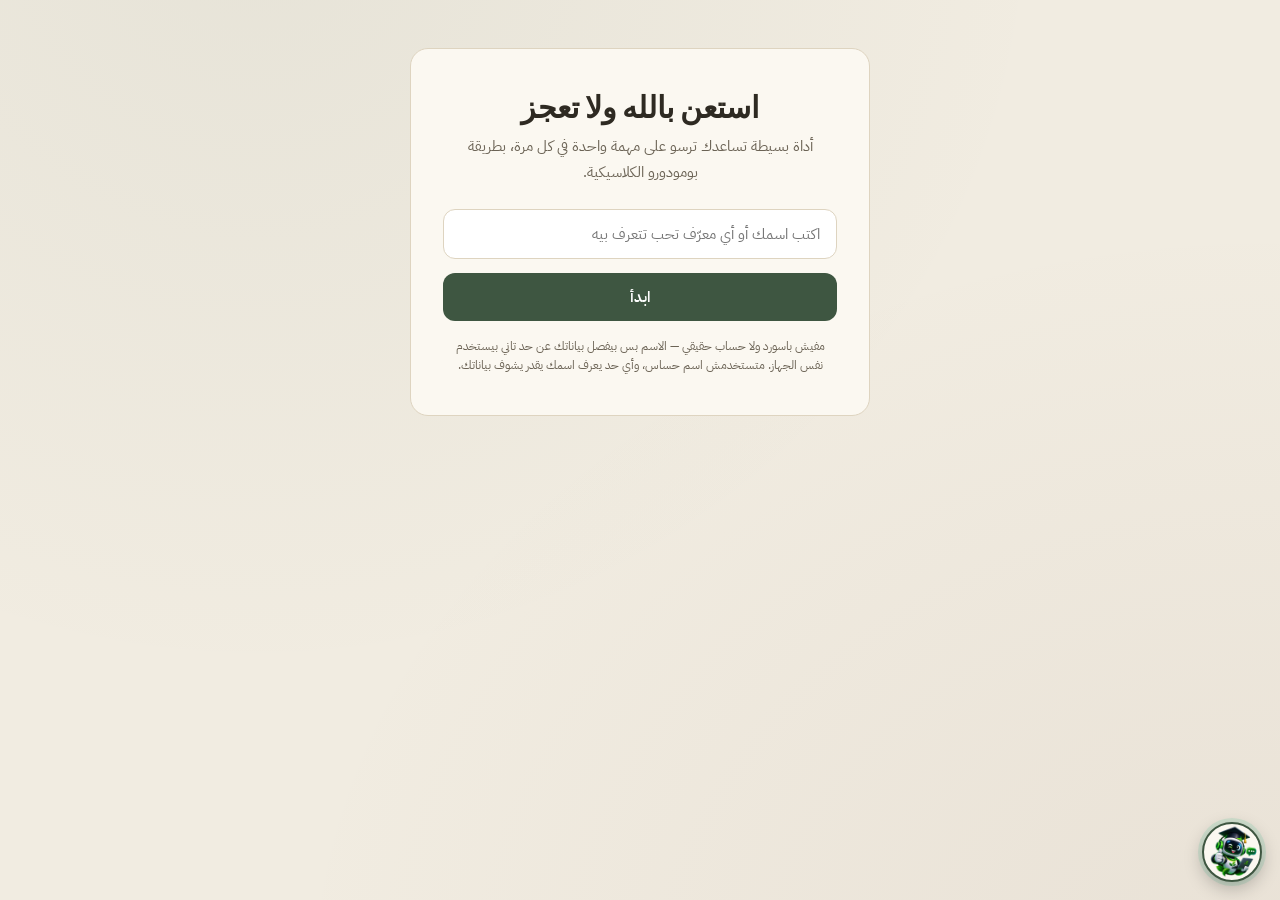
<file: tools/study-timer.html>
<!DOCTYPE html>
<html lang="ar" dir="rtl">
<head>
<meta charset="UTF-8">
<meta name="viewport" content="width=device-width, initial-scale=1.0">
<title>أثَر | جلسات التركيز</title><link rel="preconnect" href="https://fonts.googleapis.com">
<link rel="stylesheet" href="../css/icons.css">
<link href="https://fonts.googleapis.com/css2?family=Fraunces:opsz,wght@9..144,400;9..144,500;9..144,600;9..144,700&family=IBM+Plex+Sans+Arabic:wght@400;500;600;700&display=swap" rel="stylesheet">
<style>
  :root{
    --bg: #F1ECE1;
    --surface: #FBF8F1;
    --ink: #2E2A22;
    --ink-soft: #6B6355;
    --line: #DED4C0;
    --focus: #3E5641;
    --focus-soft: #E4EADF;
    --short: #4A6670;
    --short-soft: #DFE8EA;
    --long: #7A5240;
    --long-soft: #EEE1D8;
    --danger: #A24B3E;
    --radius: 18px;
  }

  *{ box-sizing: border-box; }

  body{
    margin:0;
    min-height:100vh;
    background:
      radial-gradient(ellipse at 20% -10%, rgba(62,86,65,0.06), transparent 55%),
      radial-gradient(ellipse at 100% 110%, rgba(122,82,64,0.07), transparent 55%),
      var(--bg);
    color: var(--ink);
    font-family: 'IBM Plex Sans Arabic', sans-serif;
    display:flex;
    align-items:flex-start;
    justify-content:center;
    padding: 48px 20px 80px;
  }

  .display-num{ font-family: 'Fraunces', serif; }

  .app{ width:100%; max-width: 460px; }

  /* ---------- Gate ---------- */
  .gate{
    background: var(--surface);
    border: 1px solid var(--line);
    border-radius: var(--radius);
    padding: 40px 32px;
    text-align:center;
  }
  .gate h1{
    font-family:'Fraunces', serif;
    font-weight:600;
    font-size: 30px;
    margin: 0 0 8px;
  }
  .gate p{
    color: var(--ink-soft);
    font-size:15px;
    line-height:1.7;
    margin: 0 0 24px;
  }
  .gate input{
    width:100%;
    padding: 13px 16px;
    border-radius: 12px;
    border: 1px solid var(--line);
    background: #fff;
    font-family: inherit;
    font-size: 15px;
    color: var(--ink);
    margin-bottom: 14px;
  }
  .gate input:focus{ outline: 2px solid var(--focus); outline-offset: 1px; }
  .gate button{
    width:100%;
    padding: 13px;
    border-radius: 12px;
    border:none;
    background: var(--focus);
    color: #fff;
    font-family:inherit;
    font-size:15px;
    font-weight: 600;
    cursor:pointer;
  }
  .gate button:hover{ filter: brightness(1.08); }
  .gate .note{
    font-size:12px;
    color: var(--ink-soft);
    margin-top:16px;
    line-height:1.6;
  }

  /* ---------- Header ---------- */
  .topbar{
    display:flex;
    align-items:baseline;
    justify-content:space-between;
    margin-bottom: 22px;
  }
  .brand{ font-family:'Fraunces', serif; font-weight:600; font-size:22px; }
  .brand span{ color: var(--focus); }
  .user-pill{
    font-size:13px;
    color: var(--ink-soft);
    background: var(--surface);
    border:1px solid var(--line);
    padding:6px 12px;
    border-radius:999px;
    cursor:pointer;
  }

  /* ---------- Card ---------- */
  .card{
    background: var(--surface);
    border: 1px solid var(--line);
    border-radius: var(--radius);
    padding: 28px;
  }

  /* Task row */
  .task-row{
    display:flex;
    gap:8px;
    margin-bottom: 22px;
  }
  select, .add-task-input{
    flex:1;
    padding: 10px 12px;
    border-radius: 10px;
    border: 1px solid var(--line);
    background:#fff;
    font-family:inherit;
    font-size:14px;
    color: var(--ink);
  }
  .icon-btn{
    width:40px; height:40px;
    border-radius:10px;
    border:1px solid var(--line);
    background:#fff;
    color: var(--ink-soft);
    font-size:18px;
    cursor:pointer;
    flex-shrink:0;
  }
  .icon-btn:hover{ background: var(--focus-soft); color: var(--focus); border-color: var(--focus); }

  /* Mode tabs */
  .modes{
    display:flex;
    background: var(--bg);
    border-radius: 12px;
    padding: 4px;
    margin-bottom: 30px;
    border: 1px solid var(--line);
  }
  .modes button{
    flex:1;
    padding: 9px 4px;
    border:none;
    background:transparent;
    border-radius:9px;
    font-family:inherit;
    font-size:13px;
    font-weight:600;
    color: var(--ink-soft);
    cursor:pointer;
  }
  .modes button.active{ background: var(--surface); color: var(--ink); box-shadow: 0 1px 3px rgba(0,0,0,0.08); }

  /* Timer */
  .timer-wrap{ text-align:center; margin-bottom: 24px; }
  .active-task{
    font-size:13px;
    color: var(--ink-soft);
    margin-bottom: 10px;
    min-height: 18px;
  }
  .timer{
    font-family:'Fraunces', serif;
    font-weight: 500;
    font-size: 84px;
    line-height:1;
    font-variant-numeric: tabular-nums;
    letter-spacing: -1px;
    margin-bottom: 6px;
    transition: color .3s;
  }
  .phase-label{
    font-size: 13px;
    color: var(--ink-soft);
    margin-bottom: 26px;
  }

  .controls{
    display:flex;
    gap:10px;
    justify-content:center;
    margin-bottom: 26px;
  }
  .btn-main{
    padding: 13px 40px;
    border-radius: 12px;
    border:none;
    font-family:inherit;
    font-size:15px;
    font-weight:600;
    cursor:pointer;
    color:#fff;
  }
  .btn-ghost{
    padding: 13px 22px;
    border-radius: 12px;
    border:1px solid var(--line);
    background:#fff;
    font-family:inherit;
    font-size:15px;
    color: var(--ink-soft);
    cursor:pointer;
  }
  .btn-ghost:hover{ color: var(--ink); }

  /* dots */
  .dots{ display:flex; gap:9px; justify-content:center; margin-bottom: 4px; }
  .dot{
    width:9px; height:9px; border-radius:50%;
    background: var(--line);
    transition: background .25s;
  }
  .dot.filled{ background: var(--focus); }

  hr.sep{ border:none; border-top:1px solid var(--line); margin: 26px 0; }

  /* Stats */
  .stats{
    display:flex;
    justify-content:space-between;
    align-items:center;
  }
  .stats .num{
    font-family:'Fraunces', serif;
    font-size: 26px;
    font-weight:600;
  }
  .stats .label{ font-size:12px; color: var(--ink-soft); }
  .stat-block{ text-align:center; flex:1; }
  .stats.stats-secondary{ margin-top: 14px; }

  /* Settings */
  .settings-toggle{
    display:block;
    width:100%;
    text-align:center;
    background:none;
    border:none;
    color: var(--ink-soft);
    font-size:13px;
    font-family:inherit;
    cursor:pointer;
    margin-top: 22px;
    padding: 6px;
  }
  .settings-toggle:hover{ color: var(--ink); }
  .settings-panel{
    display:none;
    margin-top: 16px;
    padding-top: 18px;
    border-top: 1px solid var(--line);
  }
  .settings-panel.open{ display:block; }
  .setting-row{
    display:flex;
    align-items:center;
    justify-content:space-between;
    margin-bottom: 12px;
    font-size: 14px;
  }
  .setting-row input{
    width: 64px;
    padding: 7px 8px;
    border-radius: 8px;
    border: 1px solid var(--line);
    text-align:center;
    font-family: inherit;
  }

  .tasklist{ margin-top:14px; }
  .task-item{
    display:flex;
    align-items:center;
    gap:10px;
    padding: 8px 4px;
    font-size: 14px;
    border-bottom: 1px solid var(--line);
  }
  .task-item:last-child{ border-bottom:none; }
  .task-item .name{ flex:1; }
  .task-item .name.done{ text-decoration: line-through; color: var(--ink-soft); }
  .task-item .pomos{ font-size:12px; color: var(--ink-soft); }
  .task-item button{
    border:none; background:none; color: var(--ink-soft); cursor:pointer; font-size:14px;
  }
  .task-item button:hover{ color: var(--danger); }

  .empty-tasks{ font-size:13px; color: var(--ink-soft); padding: 8px 4px; }

  @media (max-width: 420px){
    .timer{ font-size: 64px; }
    .card{ padding: 22px; }
  }

  .hidden{ display:none !important; }

  :focus-visible{ outline: 2px solid var(--focus); outline-offset: 2px; }
</style>
</head>
<body>

<div class="app">

  <!-- Gate: username entry -->
  <div id="gate" class="gate">
    <h1>استعن بالله ولا تعجز</h1>
    <p>أداة بسيطة تساعدك ترسو على مهمة واحدة في كل مرة، بطريقة بومودورو الكلاسيكية.</p>
    <input id="gate-input" type="text" placeholder="اكتب اسمك أو أي معرّف تحب تتعرف بيه" maxlength="30">
    <button id="gate-btn">ابدأ</button>
    <div class="note">مفيش باسورد ولا حساب حقيقي — الاسم بس بيفصل بياناتك عن حد تاني بيستخدم نفس الجهاز. متستخدمش اسم حساس، وأي حد يعرف اسمك يقدر يشوف بياناتك.</div>
  </div>

  <!-- Main app -->
  <div id="main" class="hidden">
    <div class="topbar">
      <div class="brand"> قال رسول الله ﷺ:

«نعمتانِ مغبونٌ فيهما كثيرٌ من الناس: الصحةُ والفراغُ». </div>
      <button class="user-pill" id="switch-user" title="تبديل المستخدم">👤 <span id="user-name-label"></span></button>
    </div>

    <div class="card">

      <div class="task-row">
        <select id="task-select">
          <option value="">بدون مهمة محددة</option>
        </select>
        <button class="icon-btn" id="add-task-btn" title="إضافة مهمة">+</button>
      </div>

      <div class="modes">
        <button class="mode-btn active" data-mode="focus">تركيز</button>
        <button class="mode-btn" data-mode="short">راحة قصيرة</button>
        <button class="mode-btn" data-mode="long">راحة طويلة</button>
      </div>

      <div class="timer-wrap">
        <div class="active-task" id="active-task-label"></div>
        <div class="timer display-num" id="timer-display">25:00</div>
        <div class="phase-label" id="phase-label">جاهز للتركيز</div>

        <div class="controls">
          <button class="btn-main" id="start-btn">ابدأ</button>
          <button class="btn-ghost" id="reset-btn">تصفير</button>
        </div>

        <div class="dots" id="dots"></div>
      </div>

      <hr class="sep">

      <div class="stats">
        <div class="stat-block">
          <div class="num" id="stat-today">0</div>
          <div class="label">جلسات اليوم</div>
        </div>
        <div class="stat-block">
          <div class="num" id="stat-total">0</div>
          <div class="label">إجمالي الجلسات</div>
        </div>
        <div class="stat-block">
          <div class="num" id="stat-cycle">1</div>
          <div class="label">الجلسة رقم</div>
        </div>
      </div>

            <div class="stats stats-secondary">
        <div class="stat-block">
          <div class="num" id="stat-focus-today">0</div>
          <div class="label">دقائق تركيز اليوم</div>
        </div>
        <div class="stat-block">
          <div class="num" id="stat-focus-total">0</div>
          <div class="label">إجمالي دقائق التركيز</div>
        </div>
      </div>

      <hr class="sep">

      <div style="font-size:14px; font-weight:600; color:var(--ink); margin-bottom:10px;">📋 مهامي</div>
      <div class="tasklist" id="tasklist"></div>

      <hr class="sep">

      <button class="settings-toggle" id="settings-toggle">⚙ إعدادات التايمر</button>

      <div class="settings-panel" id="settings-panel">
        <div class="setting-row">
          <span>مدة التركيز (دقيقة)</span>
          <input type="number" id="set-focus" min="1" max="120" value="25">
        </div>
        <div class="setting-row">
          <span>الراحة القصيرة (دقيقة)</span>
          <input type="number" id="set-short" min="1" max="60" value="5">
        </div>
        <div class="setting-row">
          <span>الراحة الطويلة (دقيقة)</span>
          <input type="number" id="set-long" min="1" max="90" value="20">
        </div>
        <div class="setting-row">
          <span>عدد الجلسات قبل الراحة الطويلة</span>
          <input type="number" id="set-cyclelen" min="2" max="8" value="4">
        </div>
      </div>

        <hr class="sep">
        <div style="font-size:13px; color:var(--ink-soft); margin-bottom:8px;">المهام</div>
        <div class="tasklist" id="tasklist"></div>
      </div>

    </div>
  </div>

</div>

<script>
(function(){

  const STORAGE_PREFIX = 'mirsah_';
  let state = null; // per-user state
  let username = null;

  let mode = 'focus'; // focus | short | long
  let secondsLeft = 25*60;
  let timerId = null;
  let running = false;

  // ---------- Elements ----------
  const gate = document.getElementById('gate');
  const gateInput = document.getElementById('gate-input');
  const gateBtn = document.getElementById('gate-btn');
  const main = document.getElementById('main');
  const userLabel = document.getElementById('user-name-label');
  const switchUserBtn = document.getElementById('switch-user');

  const taskSelect = document.getElementById('task-select');
  const addTaskBtn = document.getElementById('add-task-btn');
  const modeButtons = document.querySelectorAll('.mode-btn');
  const activeTaskLabel = document.getElementById('active-task-label');
  const timerDisplay = document.getElementById('timer-display');
  const phaseLabel = document.getElementById('phase-label');
  const startBtn = document.getElementById('start-btn');
  const resetBtn = document.getElementById('reset-btn');
  const dotsWrap = document.getElementById('dots');

  const statToday = document.getElementById('stat-today');
  const statTotal = document.getElementById('stat-total');
  const statCycle = document.getElementById('stat-cycle');
  const statFocusToday = document.getElementById('stat-focus-today');
  const statFocusTotal = document.getElementById('stat-focus-total');

  const settingsToggle = document.getElementById('settings-toggle');
  const settingsPanel = document.getElementById('settings-panel');
  const setFocus = document.getElementById('set-focus');
  const setShort = document.getElementById('set-short');
  const setLong = document.getElementById('set-long');
  const setCycleLen = document.getElementById('set-cyclelen');
  const tasklistEl = document.getElementById('tasklist');

  const modeColors = {
    focus: { main: '#3E5641', soft: '#E4EADF' },
    short: { main: '#4A6670', soft: '#DFE8EA' },
    long:  { main: '#7A5240', soft: '#EEE1D8' }
  };
  const modeNames = { focus: 'تركيز', short: 'راحة قصيرة', long: 'راحة طويلة' };

  // ---------- Persistence ----------
  function loadState(name){
    const raw = localStorage.getItem(STORAGE_PREFIX + name);
    if(raw){
      try{ return JSON.parse(raw); }catch(e){}
    }
    return {
      settings: { focus:25, short:5, long:20, cycleLen:4 },
      tasks: [],           // {id, name, done, pomos}
      activeTaskId: null,
      cyclePos: 1,          // 1..cycleLen
      totalSessions: 0,
      daily: {},            // { 'YYYY-MM-DD': count }
      dailyFocusMinutes: {},// { 'YYYY-MM-DD': minutes of actual focus time }
      totalFocusMinutes: 0, // مجموع دقائق التركيز منذ بداية الاستخدام
      timer: null            // { mode, running, endTime, secondsLeft } لاستكمال العد بعد الريفريش
    };
  }
  function saveState(){
    localStorage.setItem(STORAGE_PREFIX + username, JSON.stringify(state));
  }
  function todayKey(){
    const d = new Date();
    return d.getFullYear()+'-'+String(d.getMonth()+1).padStart(2,'0')+'-'+String(d.getDate()).padStart(2,'0');
  }

  // ---------- Gate ----------
  function enterApp(name){
    username = name.trim();
    if(!username) return;
    localStorage.setItem(STORAGE_PREFIX + 'last_user', username);
    state = loadState(username);
    gate.classList.add('hidden');
    main.classList.remove('hidden');
    userLabel.textContent = username;
    setFocus.value = state.settings.focus;
    setShort.value = state.settings.short;
    setLong.value = state.settings.long;
    setCycleLen.value = state.settings.cycleLen;
    renderTasks();
    renderStats();
    restoreTimer();
  }

  // يقرأ حالة المؤقت المحفوظة (لو موجودة) ويكمل العد التنازلي بدل ما يبدأ من جديد
  function restoreTimer(){
    const t = state.timer;
    if(!t){
      setMode('focus', true);
      return;
    }
    if(t.running && t.endTime){
      const remaining = Math.round((t.endTime - Date.now())/1000);
      if(remaining > 0){
        secondsLeft = remaining;
        setMode(t.mode || 'focus', false);
        start();
      } else {
        // الجلسة خلصت أثناء غياب المستخدم عن الصفحة - نكمّل منطق الانتهاء وننتقل للمرحلة الجاية
        secondsLeft = 0;
        setMode(t.mode || 'focus', false);
        completePhase();
      }
    } else {
      secondsLeft = (typeof t.secondsLeft === 'number') ? t.secondsLeft : durationFor(t.mode || 'focus');
      setMode(t.mode || 'focus', false);
    }
  }

  gateBtn.addEventListener('click', () => enterApp(gateInput.value));
  gateInput.addEventListener('keydown', e => { if(e.key === 'Enter') enterApp(gateInput.value); });

  switchUserBtn.addEventListener('click', () => {
    // نعامل تبديل المستخدم أثناء تشغيل التايمر كإيقاف مؤقت حقيقي:
    // نحسب الوقت المتبقي بدقة من endTime المحفوظ (مش من secondsLeft المحلي اللي ممكن يكون متأخر لحظة)
    if(running && state.timer && state.timer.endTime){
      const remaining = Math.round((state.timer.endTime - Date.now())/1000);
      secondsLeft = Math.max(0, remaining);
    }
    clearInterval(timerId);
    running = false;
    state.timer = { mode: mode, running: false, endTime: null, secondsLeft: secondsLeft };
    saveState();

    main.classList.add('hidden');
    gate.classList.remove('hidden');
    gateInput.value = '';
    gateInput.focus();
});

  const lastUser = localStorage.getItem(STORAGE_PREFIX + 'last_user');
  if(lastUser){ gateInput.value = lastUser; }

  // ---------- Tasks ----------
  function renderTasks(){
    taskSelect.innerHTML = '<option value="">بدون مهمة محددة</option>';
    state.tasks.filter(t => !t.done).forEach(t => {
      const opt = document.createElement('option');
      opt.value = t.id;
      opt.textContent = t.name;
      if(t.id === state.activeTaskId) opt.selected = true;
      taskSelect.appendChild(opt);
    });

    tasklistEl.innerHTML = '';
    if(state.tasks.length === 0){
      tasklistEl.innerHTML = '<div class="empty-tasks">لسه مفيش مهام. ضيف مهمة بزر + جنب القايمة.</div>';
    }
    state.tasks.forEach(t => {
      const row = document.createElement('div');
      row.className = 'task-item';
      row.innerHTML = `
        <span class="name ${t.done ? 'done':''}">${escapeHtml(t.name)}</span>
        <span class="pomos">🍅 ${t.pomos||0}</span>
        <button data-act="toggle" data-id="${t.id}" title="تم/لم يتم">${t.done ? '↺' : '✓'}</button>
        <button data-act="edit" data-id="${t.id}" title="تعديل الاسم">✎</button>
        <button data-act="del" data-id="${t.id}" title="حذف">✕</button>
      `;
      tasklistEl.appendChild(row);
    });
  }

  function escapeHtml(s){
    const d = document.createElement('div');
    d.textContent = s;
    return d.innerHTML;
  }

  addTaskBtn.addEventListener('click', () => {
    const name = prompt('اسم المهمة الجديدة:');
    if(name && name.trim()){
      const id = 't' + Date.now();
      state.tasks.push({ id, name: name.trim(), done:false, pomos:0 });
      state.activeTaskId = id;
      saveState();
      renderTasks();
    }
  });

  taskSelect.addEventListener('change', () => {
    state.activeTaskId = taskSelect.value || null;
    saveState();
    updateActiveTaskLabel();
  });

  tasklistEl.addEventListener('click', (e) => {
    const btn = e.target.closest('button');
    if(!btn) return;
    const id = btn.dataset.id;
    const task = state.tasks.find(t => t.id === id);
    if(!task) return;
    if(btn.dataset.act === 'toggle'){
      task.done = !task.done;
      if(task.done && state.activeTaskId === id) state.activeTaskId = null;
    } else if(btn.dataset.act === 'edit'){
      const newName = prompt('عدّل اسم المهمة:', task.name);
      if(newName === null) return; // اتلغى، من غير أي تغيير أو حفظ
      const trimmed = newName.trim();
      if(!trimmed) return; // اسم فاضي، متجاهلينه
      task.name = trimmed;
    } else if(btn.dataset.act === 'del'){
      const confirmed = confirm('متأكد إنك عاوز تحذف مهمة "' + task.name + '"؟ الإجراء ده مش هينعمله undo.');
      if(!confirmed) return; // إلغاء الحذف، من غير أي تغيير
      state.tasks = state.tasks.filter(t => t.id !== id);
      if(state.activeTaskId === id) state.activeTaskId = null;
    }
    saveState();
    renderTasks();
    updateActiveTaskLabel();
  });

  function updateActiveTaskLabel(){
    const t = state.tasks.find(t => t.id === state.activeTaskId);
    activeTaskLabel.textContent = t ? ('المهمة الحالية: ' + t.name) : '';
  }

  // ---------- Settings ----------
  settingsToggle.addEventListener('click', () => settingsPanel.classList.toggle('open'));
  [setFocus, setShort, setLong, setCycleLen].forEach(inp => {
    inp.addEventListener('change', () => {
      state.settings.focus = clampInt(setFocus.value, 1, 120, 25);
      state.settings.short = clampInt(setShort.value, 1, 60, 5);
      state.settings.long = clampInt(setLong.value, 1, 90, 20);
      state.settings.cycleLen = clampInt(setCycleLen.value, 2, 8, 4);
      saveState();
      renderDots();
      if(!running) setMode(mode, true);
    });
  });
  function clampInt(v, min, max, fallback){
    let n = parseInt(v, 10);
    if(isNaN(n)) return fallback;
    return Math.min(max, Math.max(min, n));
  }

  // ---------- Mode / timer ----------
  function durationFor(m){
    if(m === 'focus') return state.settings.focus * 60;
    if(m === 'short') return state.settings.short * 60;
    return state.settings.long * 60;
  }

  function setMode(m, resetTime){
    mode = m;
    modeButtons.forEach(b => b.classList.toggle('active', b.dataset.mode === m));
    if(resetTime !== false){
      secondsLeft = durationFor(m);
    }
    const c = modeColors[m];
    timerDisplay.style.color = c.main;
    startBtn.style.background = c.main;
    phaseLabel.textContent = running ? (modeNames[m] + ' جارية…') : ('جاهز لـ' + modeNames[m]);
    updateActiveTaskLabel();
    renderTimer();
    renderDots();
    // نحفظ حالة الوضع الحالي (متوقف) عشان لو المستخدم قفل الصفحة من غير ما يضغط ابدأ برضه يرجع لنفس الوضع
    if(!running){
      state.timer = { mode: m, running: false, endTime: null, secondsLeft: secondsLeft };
      saveState();
    }
  }

  modeButtons.forEach(b => b.addEventListener('click', () => {
    pause();
    setMode(b.dataset.mode, true);
  }));

  function renderTimer(){
    const mm = String(Math.floor(secondsLeft/60)).padStart(2,'0');
    const ss = String(secondsLeft%60).padStart(2,'0');
    timerDisplay.textContent = mm+':'+ss;
  }

  function renderDots(){
    dotsWrap.innerHTML = '';
    const len = state.settings.cycleLen;
    for(let i=1;i<=len;i++){
      const d = document.createElement('div');
      d.className = 'dot' + (i < state.cyclePos ? ' filled' : (i===state.cyclePos && mode!=='focus' ? ' filled' : ''));
      dotsWrap.appendChild(d);
    }
  }

  function renderStats(){
    statToday.textContent = state.daily[todayKey()] || 0;
    statTotal.textContent = state.totalSessions || 0;
    statCycle.textContent = state.cyclePos + ' / ' + state.settings.cycleLen;
    if(statFocusToday) statFocusToday.textContent = (state.dailyFocusMinutes && state.dailyFocusMinutes[todayKey()]) || 0;
    if(statFocusTotal) statFocusTotal.textContent = state.totalFocusMinutes || 0;
  }

  startBtn.addEventListener('click', () => running ? pause() : start());
  resetBtn.addEventListener('click', () => { pause(); setMode(mode, true); });

  function start(){
    running = true;
    // نحفظ وقت الانتهاء الفعلي (timestamp) مش بس العدّاد، عشان نقدر نكمل بعد ريفريش أو قفل الصفحة
    const endTime = Date.now() + secondsLeft*1000;
    state.timer = { mode: mode, running: true, endTime: endTime, secondsLeft: secondsLeft };
    saveState();
    startBtn.textContent = 'إيقاف مؤقت';
    phaseLabel.textContent = modeNames[mode] + ' جارية…';
    timerId = setInterval(tick, 1000);
  }
  function pause(){
    running = false;
    clearInterval(timerId);
    state.timer = { mode: mode, running: false, endTime: null, secondsLeft: secondsLeft };
    saveState();
    startBtn.textContent = 'ابدأ';
    if(!running) phaseLabel.textContent = 'جاهز لـ' + modeNames[mode];
  }

  function tick(){
    // نحسب الوقت المتبقي من وقت الانتهاء الفعلي بدل ما نعتمد بس على العدّ كل ثانية،
    // عشان يفضل دقيق حتى لو المتصفح بطّأ الـ interval
    if(state.timer && state.timer.running && state.timer.endTime){
      secondsLeft = Math.round((state.timer.endTime - Date.now())/1000);
    } else {
      secondsLeft--;
    }
    if(secondsLeft <= 0){
      secondsLeft = 0;
      renderTimer();
      completePhase();
      return;
    }
    renderTimer();
  }

  function completePhase(){
    clearInterval(timerId);
    running = false;
    playChime();

    if(mode === 'focus'){
      state.totalSessions++;
      const key = todayKey();
      state.daily[key] = (state.daily[key]||0) + 1;

      // دقائق التركيز الفعلية بتتحسب من مدة جلسة التركيز الحالية في الإعدادات وقت اكتمالها
      const focusMinutes = state.settings.focus;
      if(!state.dailyFocusMinutes) state.dailyFocusMinutes = {};
      state.dailyFocusMinutes[key] = (state.dailyFocusMinutes[key]||0) + focusMinutes;
      state.totalFocusMinutes = (state.totalFocusMinutes||0) + focusMinutes;

      const t = state.tasks.find(t => t.id === state.activeTaskId);
      if(t) t.pomos = (t.pomos||0) + 1;

      const nextMode = (state.cyclePos >= state.settings.cycleLen) ? 'long' : 'short';
      if(nextMode === 'long'){
        state.cyclePos = 1;
      } else {
        state.cyclePos++;
      }
      saveState();
      renderStats();
      renderTasks();
      startBtn.textContent = 'ابدأ';
      setMode(nextMode, true);
    } else {
      saveState();
      startBtn.textContent = 'ابدأ';
      setMode('focus', true);
    }
  }

  // simple beep via WebAudio, no external files needed
  function playChime(){
    try{
      const ctx = new (window.AudioContext || window.webkitAudioContext)();
      const notes = [523.25, 659.25, 783.99];
      notes.forEach((freq, i) => {
        const osc = ctx.createOscillator();
        const gain = ctx.createGain();
        osc.type = 'sine';
        osc.frequency.value = freq;
        gain.gain.setValueAtTime(0.0001, ctx.currentTime + i*0.18);
        gain.gain.exponentialRampToValueAtTime(0.2, ctx.currentTime + i*0.18 + 0.02);
        gain.gain.exponentialRampToValueAtTime(0.0001, ctx.currentTime + i*0.18 + 0.4);
        osc.connect(gain).connect(ctx.destination);
        osc.start(ctx.currentTime + i*0.18);
        osc.stop(ctx.currentTime + i*0.18 + 0.4);
      });
    }catch(e){ /* ignore if audio blocked */ }
  }

})();
</script>

<!-- زر الدعم والتواصل الموحد (مكوّن مشترك) -->
<script src="../js/support-widget.js"></script>
</body>
</html>
</file>
<file: css/icons.css>
/* =========================================
   مكتبة الأيقونات الموحدة (أسلوب Lucide: خطوط 2px، زوايا مستديرة)
   الاستخدام:  <i class="ic ic-home" aria-hidden="true"></i>
   اللون يتبع color الحالي (currentColor) فتعمل في الوضعين تلقائيًا.
   الحجم: يتبع font-size، أو استخدم ic-sm / ic-lg / ic-xl.
   داخل CSS (::before): استخدم mask: var(--ic-NAME) center / contain no-repeat؛ مع background: currentColor.
========================================= */

.ic {
    display: inline-block;
    flex: none;
    width: 1.15em;
    height: 1.15em;
    background-color: currentColor;
    vertical-align: -0.2em;
    -webkit-mask: var(--ic) center / contain no-repeat;
    mask: var(--ic) center / contain no-repeat;
}

.ic-sm { width: 1em; height: 1em; }
.ic-lg { width: 1.5em; height: 1.5em; }
.ic-xl { width: 2em; height: 2em; }

:root {
    --ic-alert: url("data:image/svg+xml,%3Csvg xmlns='http://www.w3.org/2000/svg' viewBox='0 0 24 24' fill='none' stroke='black' stroke-width='2' stroke-linecap='round' stroke-linejoin='round'%3E%3Cpath d='m21.73 18-8-14a2 2 0 0 0-3.48 0l-8 14A2 2 0 0 0 4 21h16a2 2 0 0 0 1.73-3'/%3E%3Cpath d='M12 9v4'/%3E%3Cpath d='M12 17h.01'/%3E%3C/svg%3E");
    --ic-arrow: url("data:image/svg+xml,%3Csvg xmlns='http://www.w3.org/2000/svg' viewBox='0 0 24 24' fill='none' stroke='black' stroke-width='2' stroke-linecap='round' stroke-linejoin='round'%3E%3Cpath d='m12 19-7-7 7-7'/%3E%3Cpath d='M19 12H5'/%3E%3C/svg%3E");
    --ic-arrow-down: url("data:image/svg+xml,%3Csvg xmlns='http://www.w3.org/2000/svg' viewBox='0 0 24 24' fill='none' stroke='black' stroke-width='2' stroke-linecap='round' stroke-linejoin='round'%3E%3Cpath d='M12 5v14'/%3E%3Cpath d='m19 12-7 7-7-7'/%3E%3C/svg%3E");
    --ic-arrow-up: url("data:image/svg+xml,%3Csvg xmlns='http://www.w3.org/2000/svg' viewBox='0 0 24 24' fill='none' stroke='black' stroke-width='2' stroke-linecap='round' stroke-linejoin='round'%3E%3Cpath d='m5 12 7-7 7 7'/%3E%3Cpath d='M12 19V5'/%3E%3C/svg%3E");
    --ic-ban: url("data:image/svg+xml,%3Csvg xmlns='http://www.w3.org/2000/svg' viewBox='0 0 24 24' fill='none' stroke='black' stroke-width='2' stroke-linecap='round' stroke-linejoin='round'%3E%3Ccircle cx='12' cy='12' r='10'/%3E%3Cpath d='m4.9 4.9 14.2 14.2'/%3E%3C/svg%3E");
    --ic-book: url("data:image/svg+xml,%3Csvg xmlns='http://www.w3.org/2000/svg' viewBox='0 0 24 24' fill='none' stroke='black' stroke-width='2' stroke-linecap='round' stroke-linejoin='round'%3E%3Cpath d='M12 7v14'/%3E%3Cpath d='M3 18a1 1 0 0 1-1-1V4a1 1 0 0 1 1-1h5a4 4 0 0 1 4 4 4 4 0 0 1 4-4h5a1 1 0 0 1 1 1v13a1 1 0 0 1-1 1h-6a3 3 0 0 0-3 3 3 3 0 0 0-3-3z'/%3E%3C/svg%3E");
    --ic-bot: url("data:image/svg+xml,%3Csvg xmlns='http://www.w3.org/2000/svg' viewBox='0 0 24 24' fill='none' stroke='black' stroke-width='2' stroke-linecap='round' stroke-linejoin='round'%3E%3Cpath d='M12 8V4H8'/%3E%3Cpath d='M2 14h2'/%3E%3Cpath d='M20 14h2'/%3E%3Cpath d='M15 13v2'/%3E%3Cpath d='M9 13v2'/%3E%3Crect x='4' y='8' width='16' height='12' rx='2'/%3E%3C/svg%3E");
    --ic-building: url("data:image/svg+xml,%3Csvg xmlns='http://www.w3.org/2000/svg' viewBox='0 0 24 24' fill='none' stroke='black' stroke-width='2' stroke-linecap='round' stroke-linejoin='round'%3E%3Cpath d='M6 22V4a2 2 0 0 1 2-2h8a2 2 0 0 1 2 2v18Z'/%3E%3Cpath d='M6 12H4a2 2 0 0 0-2 2v6a2 2 0 0 0 2 2h2'/%3E%3Cpath d='M18 9h2a2 2 0 0 1 2 2v9a2 2 0 0 1-2 2h-2'/%3E%3Cpath d='M10 6h4'/%3E%3Cpath d='M10 10h4'/%3E%3Cpath d='M10 14h4'/%3E%3Cpath d='M10 18h4'/%3E%3C/svg%3E");
    --ic-calendar: url("data:image/svg+xml,%3Csvg xmlns='http://www.w3.org/2000/svg' viewBox='0 0 24 24' fill='none' stroke='black' stroke-width='2' stroke-linecap='round' stroke-linejoin='round'%3E%3Cpath d='M8 2v4'/%3E%3Cpath d='M16 2v4'/%3E%3Cpath d='M3 10h18'/%3E%3Crect x='3' y='4' width='18' height='18' rx='2'/%3E%3C/svg%3E");
    --ic-cap: url("data:image/svg+xml,%3Csvg xmlns='http://www.w3.org/2000/svg' viewBox='0 0 24 24' fill='none' stroke='black' stroke-width='2' stroke-linecap='round' stroke-linejoin='round'%3E%3Cpath d='M21.42 10.922a1 1 0 0 0-.019-1.838L12.83 5.18a2 2 0 0 0-1.66 0L2.6 9.08a1 1 0 0 0 0 1.832l8.57 3.908a2 2 0 0 0 1.66 0z'/%3E%3Cpath d='M22 10v6'/%3E%3Cpath d='M6 12.5V16a6 3 0 0 0 12 0v-3.5'/%3E%3C/svg%3E");
    --ic-check: url("data:image/svg+xml,%3Csvg xmlns='http://www.w3.org/2000/svg' viewBox='0 0 24 24' fill='none' stroke='black' stroke-width='2' stroke-linecap='round' stroke-linejoin='round'%3E%3Cpath d='M20 6 9 17l-5-5'/%3E%3C/svg%3E");
    --ic-chevron: url("data:image/svg+xml,%3Csvg xmlns='http://www.w3.org/2000/svg' viewBox='0 0 24 24' fill='none' stroke='black' stroke-width='2' stroke-linecap='round' stroke-linejoin='round'%3E%3Cpath d='m15 18-6-6 6-6'/%3E%3C/svg%3E");
    --ic-circle-check: url("data:image/svg+xml,%3Csvg xmlns='http://www.w3.org/2000/svg' viewBox='0 0 24 24' fill='none' stroke='black' stroke-width='2' stroke-linecap='round' stroke-linejoin='round'%3E%3Ccircle cx='12' cy='12' r='10'/%3E%3Cpath d='m9 12 2 2 4-4'/%3E%3C/svg%3E");
    --ic-clock: url("data:image/svg+xml,%3Csvg xmlns='http://www.w3.org/2000/svg' viewBox='0 0 24 24' fill='none' stroke='black' stroke-width='2' stroke-linecap='round' stroke-linejoin='round'%3E%3Ccircle cx='12' cy='12' r='10'/%3E%3Cpath d='M12 6v6l4 2'/%3E%3C/svg%3E");
    --ic-cog: url("data:image/svg+xml,%3Csvg xmlns='http://www.w3.org/2000/svg' viewBox='0 0 24 24' fill='none' stroke='black' stroke-width='2' stroke-linecap='round' stroke-linejoin='round'%3E%3Cpath d='M12.22 2h-.44a2 2 0 0 0-2 2v.18a2 2 0 0 1-1 1.73l-.43.25a2 2 0 0 1-2 0l-.15-.08a2 2 0 0 0-2.73.73l-.22.38a2 2 0 0 0 .73 2.73l.15.1a2 2 0 0 1 1 1.72v.51a2 2 0 0 1-1 1.74l-.15.09a2 2 0 0 0-.73 2.73l.22.38a2 2 0 0 0 2.73.73l.15-.08a2 2 0 0 1 2 0l.43.25a2 2 0 0 1 1 1.73V20a2 2 0 0 0 2 2h.44a2 2 0 0 0 2-2v-.18a2 2 0 0 1 1-1.73l.43-.25a2 2 0 0 1 2 0l.15.08a2 2 0 0 0 2.73-.73l.22-.39a2 2 0 0 0-.73-2.73l-.15-.08a2 2 0 0 1-1-1.74v-.5a2 2 0 0 1 1-1.74l.15-.09a2 2 0 0 0 .73-2.73l-.22-.38a2 2 0 0 0-2.73-.73l-.15.08a2 2 0 0 1-2 0l-.43-.25a2 2 0 0 1-1-1.73V4a2 2 0 0 0-2-2z'/%3E%3Ccircle cx='12' cy='12' r='3'/%3E%3C/svg%3E");
    --ic-cv: url("data:image/svg+xml,%3Csvg xmlns='http://www.w3.org/2000/svg' viewBox='0 0 24 24' fill='none' stroke='black' stroke-width='2' stroke-linecap='round' stroke-linejoin='round'%3E%3Cpath d='M15 2H6a2 2 0 0 0-2 2v16a2 2 0 0 0 2 2h12a2 2 0 0 0 2-2V7Z'/%3E%3Cpath d='M14 2v4a2 2 0 0 0 2 2h4'/%3E%3Cpath d='M8.5 18.5a3.5 3.5 0 0 1 7 0'/%3E%3Ccircle cx='12' cy='13' r='2.2'/%3E%3C/svg%3E");
    --ic-dashboard: url("data:image/svg+xml,%3Csvg xmlns='http://www.w3.org/2000/svg' viewBox='0 0 24 24' fill='none' stroke='black' stroke-width='2' stroke-linecap='round' stroke-linejoin='round'%3E%3Crect x='3' y='3' width='7' height='9' rx='1'/%3E%3Crect x='14' y='3' width='7' height='5' rx='1'/%3E%3Crect x='14' y='12' width='7' height='9' rx='1'/%3E%3Crect x='3' y='16' width='7' height='5' rx='1'/%3E%3C/svg%3E");
    --ic-copy: url("data:image/svg+xml,%3Csvg xmlns='http://www.w3.org/2000/svg' viewBox='0 0 24 24' fill='none' stroke='black' stroke-width='2' stroke-linecap='round' stroke-linejoin='round'%3E%3Crect width='14' height='14' x='8' y='8' rx='2'/%3E%3Cpath d='M4 16c-1.1 0-2-.9-2-2V4c0-1.1.9-2 2-2h10c1.1 0 2 .9 2 2'/%3E%3C/svg%3E");
    --ic-external: url("data:image/svg+xml,%3Csvg xmlns='http://www.w3.org/2000/svg' viewBox='0 0 24 24' fill='none' stroke='black' stroke-width='2' stroke-linecap='round' stroke-linejoin='round'%3E%3Cpath d='M15 3h6v6'/%3E%3Cpath d='M10 14 21 3'/%3E%3Cpath d='M18 13v6a2 2 0 0 1-2 2H5a2 2 0 0 1-2-2V8a2 2 0 0 1 2-2h6'/%3E%3C/svg%3E");
    --ic-eye: url("data:image/svg+xml,%3Csvg xmlns='http://www.w3.org/2000/svg' viewBox='0 0 24 24' fill='none' stroke='black' stroke-width='2' stroke-linecap='round' stroke-linejoin='round'%3E%3Cpath d='M2.062 12.348a1 1 0 0 1 0-.696 10.75 10.75 0 0 1 19.876 0 1 1 0 0 1 0 .696 10.75 10.75 0 0 1-19.876 0'/%3E%3Ccircle cx='12' cy='12' r='3'/%3E%3C/svg%3E");
    --ic-eye-off: url("data:image/svg+xml,%3Csvg xmlns='http://www.w3.org/2000/svg' viewBox='0 0 24 24' fill='none' stroke='black' stroke-width='2' stroke-linecap='round' stroke-linejoin='round'%3E%3Cpath d='M10.733 5.076a10.744 10.744 0 0 1 11.205 6.575 1 1 0 0 1 0 .696 10.747 10.747 0 0 1-1.444 2.49'/%3E%3Cpath d='M14.084 14.158a3 3 0 0 1-4.242-4.242'/%3E%3Cpath d='M17.479 17.499a10.75 10.75 0 0 1-15.417-5.151 1 1 0 0 1 0-.696 10.75 10.75 0 0 1 4.446-5.143'/%3E%3Cpath d='m2 2 20 20'/%3E%3C/svg%3E");
    --ic-facebook: url("data:image/svg+xml,%3Csvg xmlns='http://www.w3.org/2000/svg' viewBox='0 0 24 24' fill='none' stroke='black' stroke-width='2' stroke-linecap='round' stroke-linejoin='round'%3E%3Cpath d='M18 2h-3a5 5 0 0 0-5 5v3H7v4h3v8h4v-8h3l1-4h-4V7a1 1 0 0 1 1-1h3z'/%3E%3C/svg%3E");
    --ic-file: url("data:image/svg+xml,%3Csvg xmlns='http://www.w3.org/2000/svg' viewBox='0 0 24 24' fill='none' stroke='black' stroke-width='2' stroke-linecap='round' stroke-linejoin='round'%3E%3Cpath d='M15 2H6a2 2 0 0 0-2 2v16a2 2 0 0 0 2 2h12a2 2 0 0 0 2-2V7Z'/%3E%3Cpath d='M14 2v4a2 2 0 0 0 2 2h4'/%3E%3Cpath d='M10 9H8'/%3E%3Cpath d='M16 13H8'/%3E%3Cpath d='M16 17H8'/%3E%3C/svg%3E");
    --ic-folder: url("data:image/svg+xml,%3Csvg xmlns='http://www.w3.org/2000/svg' viewBox='0 0 24 24' fill='none' stroke='black' stroke-width='2' stroke-linecap='round' stroke-linejoin='round'%3E%3Cpath d='M20 20a2 2 0 0 0 2-2V8a2 2 0 0 0-2-2h-7.9a2 2 0 0 1-1.69-.9L9.6 3.9A2 2 0 0 0 7.93 3H4a2 2 0 0 0-2 2v13a2 2 0 0 0 2 2Z'/%3E%3C/svg%3E");
    --ic-github: url("data:image/svg+xml,%3Csvg xmlns='http://www.w3.org/2000/svg' viewBox='0 0 24 24' fill='none' stroke='black' stroke-width='2' stroke-linecap='round' stroke-linejoin='round'%3E%3Cpath d='M15 22v-4a4.8 4.8 0 0 0-1-3.5c3 0 6-2 6-5.5.08-1.25-.27-2.48-1-3.5.28-1.15.28-2.35 0-3.5 0 0-1 0-3 1.5-2.64-.5-5.36-.5-8 0C6 2 5 2 5 2c-.3 1.15-.3 2.35 0 3.5A5.403 5.403 0 0 0 4 9c0 3.5 3 5.5 6 5.5-.39.49-.68 1.05-.85 1.65-.17.6-.22 1.23-.15 1.85v4'/%3E%3Cpath d='M9 18c-4.51 2-5-2-7-2'/%3E%3C/svg%3E");
    --ic-globe: url("data:image/svg+xml,%3Csvg xmlns='http://www.w3.org/2000/svg' viewBox='0 0 24 24' fill='none' stroke='black' stroke-width='2' stroke-linecap='round' stroke-linejoin='round'%3E%3Ccircle cx='12' cy='12' r='10'/%3E%3Cpath d='M12 2a14.5 14.5 0 0 0 0 20 14.5 14.5 0 0 0 0-20'/%3E%3Cpath d='M2 12h20'/%3E%3C/svg%3E");
    --ic-headphones: url("data:image/svg+xml,%3Csvg xmlns='http://www.w3.org/2000/svg' viewBox='0 0 24 24' fill='none' stroke='black' stroke-width='2' stroke-linecap='round' stroke-linejoin='round'%3E%3Cpath d='M3 14h3a2 2 0 0 1 2 2v3a2 2 0 0 1-2 2H5a2 2 0 0 1-2-2v-7a9 9 0 0 1 18 0v7a2 2 0 0 1-2 2h-1a2 2 0 0 1-2-2v-3a2 2 0 0 1 2-2h3'/%3E%3C/svg%3E");
    --ic-heart: url("data:image/svg+xml,%3Csvg xmlns='http://www.w3.org/2000/svg' viewBox='0 0 24 24' fill='none' stroke='black' stroke-width='2' stroke-linecap='round' stroke-linejoin='round'%3E%3Cpath d='M19 14c1.49-1.46 3-3.21 3-5.5A5.5 5.5 0 0 0 16.5 3c-1.76 0-3 .5-4.5 2-1.5-1.5-2.74-2-4.5-2A5.5 5.5 0 0 0 2 8.5c0 2.3 1.5 4.05 3 5.5l7 7Z'/%3E%3C/svg%3E");
    --ic-help: url("data:image/svg+xml,%3Csvg xmlns='http://www.w3.org/2000/svg' viewBox='0 0 24 24' fill='none' stroke='black' stroke-width='2' stroke-linecap='round' stroke-linejoin='round'%3E%3Ccircle cx='12' cy='12' r='10'/%3E%3Cpath d='M9.09 9a3 3 0 0 1 5.83 1c0 2-3 3-3 3'/%3E%3Cpath d='M12 17h.01'/%3E%3C/svg%3E");
    --ic-home: url("data:image/svg+xml,%3Csvg xmlns='http://www.w3.org/2000/svg' viewBox='0 0 24 24' fill='none' stroke='black' stroke-width='2' stroke-linecap='round' stroke-linejoin='round'%3E%3Cpath d='m3 9 9-7 9 7v11a2 2 0 0 1-2 2H5a2 2 0 0 1-2-2z'/%3E%3Cpath d='M9 22V12h6v10'/%3E%3C/svg%3E");
    --ic-inbox: url("data:image/svg+xml,%3Csvg xmlns='http://www.w3.org/2000/svg' viewBox='0 0 24 24' fill='none' stroke='black' stroke-width='2' stroke-linecap='round' stroke-linejoin='round'%3E%3Cpath d='M22 12h-6l-2 3h-4l-2-3H2'/%3E%3Cpath d='M5.45 5.11 2 12v6a2 2 0 0 0 2 2h16a2 2 0 0 0 2-2v-6l-3.45-6.89A2 2 0 0 0 16.76 4H7.24a2 2 0 0 0-1.79 1.11z'/%3E%3C/svg%3E");
    --ic-landmark: url("data:image/svg+xml,%3Csvg xmlns='http://www.w3.org/2000/svg' viewBox='0 0 24 24' fill='none' stroke='black' stroke-width='2' stroke-linecap='round' stroke-linejoin='round'%3E%3Cpath d='M3 22h18'/%3E%3Cpath d='M6 18v-7'/%3E%3Cpath d='M10 18v-7'/%3E%3Cpath d='M14 18v-7'/%3E%3Cpath d='M18 18v-7'/%3E%3Cpath d='M12 2 20 7H4z'/%3E%3C/svg%3E");
    --ic-layers: url("data:image/svg+xml,%3Csvg xmlns='http://www.w3.org/2000/svg' viewBox='0 0 24 24' fill='none' stroke='black' stroke-width='2' stroke-linecap='round' stroke-linejoin='round'%3E%3Cpath d='M12.83 2.18a2 2 0 0 0-1.66 0L2.6 6.08a1 1 0 0 0 0 1.83l8.58 3.91a2 2 0 0 0 1.66 0l8.58-3.9a1 1 0 0 0 0-1.83Z'/%3E%3Cpath d='m22 12.5-8.58 3.91a2 2 0 0 1-1.66 0L3.2 12.5'/%3E%3Cpath d='m22 17.5-8.58 3.91a2 2 0 0 1-1.66 0L3.2 17.5'/%3E%3C/svg%3E");
    --ic-leaf: url("data:image/svg+xml,%3Csvg xmlns='http://www.w3.org/2000/svg' viewBox='0 0 24 24' fill='none' stroke='black' stroke-width='2' stroke-linecap='round' stroke-linejoin='round'%3E%3Cpath d='M11 20A7 7 0 0 1 9.8 6.1C15.5 5 17 4.48 19 2c1 2 2 4.18 2 8 0 5.5-4.78 10-10 10Z'/%3E%3Cpath d='M2 21c0-3 1.85-5.36 5.08-6C9.5 14.52 12 13 13 12'/%3E%3C/svg%3E");
    --ic-library: url("data:image/svg+xml,%3Csvg xmlns='http://www.w3.org/2000/svg' viewBox='0 0 24 24' fill='none' stroke='black' stroke-width='2' stroke-linecap='round' stroke-linejoin='round'%3E%3Cpath d='m16 6 4 14'/%3E%3Cpath d='M12 6v14'/%3E%3Cpath d='M8 8v12'/%3E%3Cpath d='M4 4v16'/%3E%3C/svg%3E");
    --ic-link: url("data:image/svg+xml,%3Csvg xmlns='http://www.w3.org/2000/svg' viewBox='0 0 24 24' fill='none' stroke='black' stroke-width='2' stroke-linecap='round' stroke-linejoin='round'%3E%3Cpath d='M10 13a5 5 0 0 0 7.54.54l3-3a5 5 0 0 0-7.07-7.07l-1.72 1.71'/%3E%3Cpath d='M14 11a5 5 0 0 0-7.54-.54l-3 3a5 5 0 0 0 7.07 7.07l1.71-1.71'/%3E%3C/svg%3E");
    --ic-linkedin: url("data:image/svg+xml,%3Csvg xmlns='http://www.w3.org/2000/svg' viewBox='0 0 24 24' fill='none' stroke='black' stroke-width='2' stroke-linecap='round' stroke-linejoin='round'%3E%3Cpath d='M16 8a6 6 0 0 1 6 6v7h-4v-7a2 2 0 0 0-2-2 2 2 0 0 0-2 2v7h-4v-7a6 6 0 0 1 6-6z'/%3E%3Crect x='2' y='9' width='4' height='12' rx='0'/%3E%3Ccircle cx='4' cy='4' r='2'/%3E%3C/svg%3E");
    --ic-loader: url("data:image/svg+xml,%3Csvg xmlns='http://www.w3.org/2000/svg' viewBox='0 0 24 24' fill='none' stroke='black' stroke-width='2' stroke-linecap='round' stroke-linejoin='round'%3E%3Cpath d='M21 12a9 9 0 1 1-6.219-8.56'/%3E%3C/svg%3E");
    --ic-lock: url("data:image/svg+xml,%3Csvg xmlns='http://www.w3.org/2000/svg' viewBox='0 0 24 24' fill='none' stroke='black' stroke-width='2' stroke-linecap='round' stroke-linejoin='round'%3E%3Crect x='3' y='11' width='18' height='11' rx='2'/%3E%3Cpath d='M7 11V7a5 5 0 0 1 10 0v4'/%3E%3C/svg%3E");
    --ic-lock-open: url("data:image/svg+xml,%3Csvg xmlns='http://www.w3.org/2000/svg' viewBox='0 0 24 24' fill='none' stroke='black' stroke-width='2' stroke-linecap='round' stroke-linejoin='round'%3E%3Crect x='3' y='11' width='18' height='11' rx='2'/%3E%3Cpath d='M7 11V7a5 5 0 0 1 9.9-1'/%3E%3C/svg%3E");
    --ic-login: url("data:image/svg+xml,%3Csvg xmlns='http://www.w3.org/2000/svg' viewBox='0 0 24 24' fill='none' stroke='black' stroke-width='2' stroke-linecap='round' stroke-linejoin='round'%3E%3Cpath d='M15 3h4a2 2 0 0 1 2 2v14a2 2 0 0 1-2 2h-4'/%3E%3Cpath d='m10 17 5-5-5-5'/%3E%3Cpath d='M15 12H3'/%3E%3C/svg%3E");
    --ic-logout: url("data:image/svg+xml,%3Csvg xmlns='http://www.w3.org/2000/svg' viewBox='0 0 24 24' fill='none' stroke='black' stroke-width='2' stroke-linecap='round' stroke-linejoin='round'%3E%3Cpath d='M9 21H5a2 2 0 0 1-2-2V5a2 2 0 0 1 2-2h4'/%3E%3Cpath d='m16 17 5-5-5-5'/%3E%3Cpath d='M21 12H9'/%3E%3C/svg%3E");
    --ic-mail: url("data:image/svg+xml,%3Csvg xmlns='http://www.w3.org/2000/svg' viewBox='0 0 24 24' fill='none' stroke='black' stroke-width='2' stroke-linecap='round' stroke-linejoin='round'%3E%3Crect x='2' y='4' width='20' height='16' rx='2'/%3E%3Cpath d='m22 7-8.97 5.7a1.94 1.94 0 0 1-2.06 0L2 7'/%3E%3C/svg%3E");
    --ic-menu: url("data:image/svg+xml,%3Csvg xmlns='http://www.w3.org/2000/svg' viewBox='0 0 24 24' fill='none' stroke='black' stroke-width='2' stroke-linecap='round' stroke-linejoin='round'%3E%3Cpath d='M4 12h16'/%3E%3Cpath d='M4 6h16'/%3E%3Cpath d='M4 18h16'/%3E%3C/svg%3E");
    --ic-message: url("data:image/svg+xml,%3Csvg xmlns='http://www.w3.org/2000/svg' viewBox='0 0 24 24' fill='none' stroke='black' stroke-width='2' stroke-linecap='round' stroke-linejoin='round'%3E%3Cpath d='M7.9 20A9 9 0 1 0 4 16.1L2 22Z'/%3E%3C/svg%3E");
    --ic-moon: url("data:image/svg+xml,%3Csvg xmlns='http://www.w3.org/2000/svg' viewBox='0 0 24 24' fill='none' stroke='black' stroke-width='2' stroke-linecap='round' stroke-linejoin='round'%3E%3Cpath d='M12 3a6 6 0 0 0 9 9 9 9 0 1 1-9-9Z'/%3E%3C/svg%3E");
    --ic-news: url("data:image/svg+xml,%3Csvg xmlns='http://www.w3.org/2000/svg' viewBox='0 0 24 24' fill='none' stroke='black' stroke-width='2' stroke-linecap='round' stroke-linejoin='round'%3E%3Cpath d='M4 22h16a2 2 0 0 0 2-2V4a2 2 0 0 0-2-2H8a2 2 0 0 0-2 2v16a2 2 0 0 1-2 2Zm0 0a2 2 0 0 1-2-2v-9c0-1.1.9-2 2-2h2'/%3E%3Cpath d='M18 14h-8'/%3E%3Cpath d='M15 18h-5'/%3E%3Cpath d='M10 6h8v4h-8V6Z'/%3E%3C/svg%3E");
    --ic-pencil: url("data:image/svg+xml,%3Csvg xmlns='http://www.w3.org/2000/svg' viewBox='0 0 24 24' fill='none' stroke='black' stroke-width='2' stroke-linecap='round' stroke-linejoin='round'%3E%3Cpath d='M21.174 6.812a1 1 0 0 0-3.986-3.987L3.842 16.174a2 2 0 0 0-.5.83l-1.321 4.352a.5.5 0 0 0 .623.622l4.353-1.32a2 2 0 0 0 .83-.497z'/%3E%3Cpath d='m15 5 4 4'/%3E%3C/svg%3E");
    --ic-play: url("data:image/svg+xml,%3Csvg xmlns='http://www.w3.org/2000/svg' viewBox='0 0 24 24' fill='none' stroke='black' stroke-width='2' stroke-linecap='round' stroke-linejoin='round'%3E%3Cpath d='M6 3l14 9-14 9z'/%3E%3C/svg%3E");
    --ic-plus: url("data:image/svg+xml,%3Csvg xmlns='http://www.w3.org/2000/svg' viewBox='0 0 24 24' fill='none' stroke='black' stroke-width='2' stroke-linecap='round' stroke-linejoin='round'%3E%3Cpath d='M5 12h14'/%3E%3Cpath d='M12 5v14'/%3E%3C/svg%3E");
    --ic-search: url("data:image/svg+xml,%3Csvg xmlns='http://www.w3.org/2000/svg' viewBox='0 0 24 24' fill='none' stroke='black' stroke-width='2' stroke-linecap='round' stroke-linejoin='round'%3E%3Ccircle cx='11' cy='11' r='8'/%3E%3Cpath d='m21 21-4.3-4.3'/%3E%3C/svg%3E");
    --ic-shield: url("data:image/svg+xml,%3Csvg xmlns='http://www.w3.org/2000/svg' viewBox='0 0 24 24' fill='none' stroke='black' stroke-width='2' stroke-linecap='round' stroke-linejoin='round'%3E%3Cpath d='M20 13c0 5-3.5 7.5-7.66 8.95a1 1 0 0 1-.67-.01C7.5 20.5 4 18 4 13V6a1 1 0 0 1 1-1c2 0 4.5-1.2 6.24-2.72a1.17 1.17 0 0 1 1.52 0C14.51 3.81 17 5 19 5a1 1 0 0 1 1 1z'/%3E%3Cpath d='m9 12 2 2 4-4'/%3E%3C/svg%3E");
    --ic-sprout: url("data:image/svg+xml,%3Csvg xmlns='http://www.w3.org/2000/svg' viewBox='0 0 24 24' fill='none' stroke='black' stroke-width='2' stroke-linecap='round' stroke-linejoin='round'%3E%3Cpath d='M7 20h10'/%3E%3Cpath d='M10 20c5.5-2.5.8-6.4 3-10'/%3E%3Cpath d='M9.5 9.4c1.1.8 1.8 2.2 2.3 3.7-2 .4-3.5.4-4.8-.3-1.2-.6-2.3-1.9-3-4.2 2.8-.5 4.4 0 5.5.8z'/%3E%3Cpath d='M14.1 6a7 7 0 0 0-1.1 4c1.9-.1 3.3-.6 4.3-1.4 1-1 1.6-2.3 1.7-4.6-2.7.1-4 1-4.9 2z'/%3E%3C/svg%3E");
    --ic-star: url("data:image/svg+xml,%3Csvg xmlns='http://www.w3.org/2000/svg' viewBox='0 0 24 24' fill='none' stroke='black' stroke-width='2' stroke-linecap='round' stroke-linejoin='round'%3E%3Cpath d='M11.525 2.295a.53.53 0 0 1 .95 0l2.31 4.679a2.123 2.123 0 0 0 1.595 1.16l5.166.756a.53.53 0 0 1 .294.904l-3.736 3.638a2.123 2.123 0 0 0-.611 1.878l.882 5.14a.53.53 0 0 1-.771.56l-4.618-2.428a2.122 2.122 0 0 0-1.973 0L6.396 21.01a.53.53 0 0 1-.77-.56l.881-5.139a2.122 2.122 0 0 0-.611-1.879L2.16 9.795a.53.53 0 0 1 .294-.906l5.165-.755a2.122 2.122 0 0 0 1.597-1.16z'/%3E%3C/svg%3E");
    --ic-sun: url("data:image/svg+xml,%3Csvg xmlns='http://www.w3.org/2000/svg' viewBox='0 0 24 24' fill='none' stroke='black' stroke-width='2' stroke-linecap='round' stroke-linejoin='round'%3E%3Ccircle cx='12' cy='12' r='4'/%3E%3Cpath d='M12 2v2'/%3E%3Cpath d='M12 20v2'/%3E%3Cpath d='m4.93 4.93 1.41 1.41'/%3E%3Cpath d='m17.66 17.66 1.41 1.41'/%3E%3Cpath d='M2 12h2'/%3E%3Cpath d='M20 12h2'/%3E%3Cpath d='m6.34 17.66-1.41 1.41'/%3E%3Cpath d='m19.07 4.93-1.41 1.41'/%3E%3C/svg%3E");
    --ic-target: url("data:image/svg+xml,%3Csvg xmlns='http://www.w3.org/2000/svg' viewBox='0 0 24 24' fill='none' stroke='black' stroke-width='2' stroke-linecap='round' stroke-linejoin='round'%3E%3Ccircle cx='12' cy='12' r='10'/%3E%3Ccircle cx='12' cy='12' r='6'/%3E%3Ccircle cx='12' cy='12' r='2'/%3E%3C/svg%3E");
    --ic-tasks: url("data:image/svg+xml,%3Csvg xmlns='http://www.w3.org/2000/svg' viewBox='0 0 24 24' fill='none' stroke='black' stroke-width='2' stroke-linecap='round' stroke-linejoin='round'%3E%3Crect x='8' y='2' width='8' height='4' rx='1'/%3E%3Cpath d='M16 4h2a2 2 0 0 1 2 2v14a2 2 0 0 1-2 2H6a2 2 0 0 1-2-2V6a2 2 0 0 1 2-2h2'/%3E%3Cpath d='M12 11h4'/%3E%3Cpath d='M12 16h4'/%3E%3Cpath d='M8 11h.01'/%3E%3Cpath d='M8 16h.01'/%3E%3C/svg%3E");
    --ic-teacher: url("data:image/svg+xml,%3Csvg xmlns='http://www.w3.org/2000/svg' viewBox='0 0 24 24' fill='none' stroke='black' stroke-width='2' stroke-linecap='round' stroke-linejoin='round'%3E%3Cpath d='M2 3h20'/%3E%3Cpath d='M21 3v11a2 2 0 0 1-2 2H5a2 2 0 0 1-2-2V3'/%3E%3Cpath d='m7 21 5-5 5 5'/%3E%3C/svg%3E");
    --ic-timer: url("data:image/svg+xml,%3Csvg xmlns='http://www.w3.org/2000/svg' viewBox='0 0 24 24' fill='none' stroke='black' stroke-width='2' stroke-linecap='round' stroke-linejoin='round'%3E%3Cpath d='M10 2h4'/%3E%3Cpath d='M12 14l3-3'/%3E%3Ccircle cx='12' cy='14' r='8'/%3E%3C/svg%3E");
    --ic-trash: url("data:image/svg+xml,%3Csvg xmlns='http://www.w3.org/2000/svg' viewBox='0 0 24 24' fill='none' stroke='black' stroke-width='2' stroke-linecap='round' stroke-linejoin='round'%3E%3Cpath d='M3 6h18'/%3E%3Cpath d='M19 6v14a2 2 0 0 1-2 2H7a2 2 0 0 1-2-2V6'/%3E%3Cpath d='M8 6V4a2 2 0 0 1 2-2h4a2 2 0 0 1 2 2v2'/%3E%3C/svg%3E");
    --ic-trophy: url("data:image/svg+xml,%3Csvg xmlns='http://www.w3.org/2000/svg' viewBox='0 0 24 24' fill='none' stroke='black' stroke-width='2' stroke-linecap='round' stroke-linejoin='round'%3E%3Cpath d='M6 9H4.5a2.5 2.5 0 0 1 0-5H6'/%3E%3Cpath d='M18 9h1.5a2.5 2.5 0 0 0 0-5H18'/%3E%3Cpath d='M4 22h16'/%3E%3Cpath d='M10 14.66V17c0 .55-.47.98-1.04 1.21C7.85 18.75 7 20.24 7 22'/%3E%3Cpath d='M14 14.66V17c0 .55.47.98 1.04 1.21C16.15 18.75 17 20.24 17 22'/%3E%3Cpath d='M18 2H6v7a6 6 0 0 0 12 0V2Z'/%3E%3C/svg%3E");
    --ic-user: url("data:image/svg+xml,%3Csvg xmlns='http://www.w3.org/2000/svg' viewBox='0 0 24 24' fill='none' stroke='black' stroke-width='2' stroke-linecap='round' stroke-linejoin='round'%3E%3Cpath d='M19 21v-2a4 4 0 0 0-4-4H9a4 4 0 0 0-4 4v2'/%3E%3Ccircle cx='12' cy='7' r='4'/%3E%3C/svg%3E");
    --ic-users: url("data:image/svg+xml,%3Csvg xmlns='http://www.w3.org/2000/svg' viewBox='0 0 24 24' fill='none' stroke='black' stroke-width='2' stroke-linecap='round' stroke-linejoin='round'%3E%3Cpath d='M16 21v-2a4 4 0 0 0-4-4H6a4 4 0 0 0-4 4v2'/%3E%3Cpath d='M22 21v-2a4 4 0 0 0-3-3.87'/%3E%3Cpath d='M16 3.13a4 4 0 0 1 0 7.75'/%3E%3Ccircle cx='9' cy='7' r='4'/%3E%3C/svg%3E");
    --ic-whatsapp: url("data:image/svg+xml,%3Csvg xmlns='http://www.w3.org/2000/svg' viewBox='0 0 24 24' fill='none' stroke='black' stroke-width='2' stroke-linecap='round' stroke-linejoin='round'%3E%3Cpath d='M7.9 20A9 9 0 1 0 4 16.1L2 22Z'/%3E%3Cpath d='M9.2 8.6c-.3.6-.2 1.6.5 2.9a7.6 7.6 0 0 0 3.3 3.1c.9.4 1.6.4 2.1.1.4-.3.6-.7.6-1l-1.7-.9-.8.8c-1.1-.4-2.1-1.3-2.5-2.4l.8-.8-.9-1.7c-.4 0-.9.2-1.4.9z'/%3E%3C/svg%3E");
    --ic-wrench: url("data:image/svg+xml,%3Csvg xmlns='http://www.w3.org/2000/svg' viewBox='0 0 24 24' fill='none' stroke='black' stroke-width='2' stroke-linecap='round' stroke-linejoin='round'%3E%3Cpath d='M14.7 6.3a1 1 0 0 0 0 1.4l1.6 1.6a1 1 0 0 0 1.4 0l3.77-3.77a6 6 0 0 1-7.94 7.94l-6.91 6.91a2.12 2.12 0 0 1-3-3l6.91-6.91a6 6 0 0 1 7.94-7.94l-3.76 3.76z'/%3E%3C/svg%3E");
    --ic-x: url("data:image/svg+xml,%3Csvg xmlns='http://www.w3.org/2000/svg' viewBox='0 0 24 24' fill='none' stroke='black' stroke-width='2' stroke-linecap='round' stroke-linejoin='round'%3E%3Cpath d='M18 6 6 18'/%3E%3Cpath d='m6 6 12 12'/%3E%3C/svg%3E");
}

.ic-alert { --ic: var(--ic-alert); }
.ic-arrow { --ic: var(--ic-arrow); }
.ic-arrow-down { --ic: var(--ic-arrow-down); }
.ic-arrow-up { --ic: var(--ic-arrow-up); }
.ic-ban { --ic: var(--ic-ban); }
.ic-book { --ic: var(--ic-book); }
.ic-bot { --ic: var(--ic-bot); }
.ic-building { --ic: var(--ic-building); }
.ic-calendar { --ic: var(--ic-calendar); }
.ic-cap { --ic: var(--ic-cap); }
.ic-check { --ic: var(--ic-check); }
.ic-chevron { --ic: var(--ic-chevron); }
.ic-circle-check { --ic: var(--ic-circle-check); }
.ic-clock { --ic: var(--ic-clock); }
.ic-cog { --ic: var(--ic-cog); }
.ic-cv { --ic: var(--ic-cv); }
.ic-dashboard { --ic: var(--ic-dashboard); }
.ic-external { --ic: var(--ic-external); }
.ic-copy { --ic: var(--ic-copy); }
.ic-eye { --ic: var(--ic-eye); }
.ic-eye-off { --ic: var(--ic-eye-off); }
.ic-facebook { --ic: var(--ic-facebook); }
.ic-file { --ic: var(--ic-file); }
.ic-folder { --ic: var(--ic-folder); }
.ic-github { --ic: var(--ic-github); }
.ic-globe { --ic: var(--ic-globe); }
.ic-headphones { --ic: var(--ic-headphones); }
.ic-heart { --ic: var(--ic-heart); }
.ic-help { --ic: var(--ic-help); }
.ic-home { --ic: var(--ic-home); }
.ic-inbox { --ic: var(--ic-inbox); }
.ic-landmark { --ic: var(--ic-landmark); }
.ic-layers { --ic: var(--ic-layers); }
.ic-leaf { --ic: var(--ic-leaf); }
.ic-library { --ic: var(--ic-library); }
.ic-link { --ic: var(--ic-link); }
.ic-linkedin { --ic: var(--ic-linkedin); }
.ic-loader { --ic: var(--ic-loader); }
.ic-lock { --ic: var(--ic-lock); }
.ic-lock-open { --ic: var(--ic-lock-open); }
.ic-login { --ic: var(--ic-login); }
.ic-logout { --ic: var(--ic-logout); }
.ic-mail { --ic: var(--ic-mail); }
.ic-menu { --ic: var(--ic-menu); }
.ic-message { --ic: var(--ic-message); }
.ic-moon { --ic: var(--ic-moon); }
.ic-news { --ic: var(--ic-news); }
.ic-pencil { --ic: var(--ic-pencil); }
.ic-play { --ic: var(--ic-play); }
.ic-plus { --ic: var(--ic-plus); }
.ic-search { --ic: var(--ic-search); }
.ic-shield { --ic: var(--ic-shield); }
.ic-sprout { --ic: var(--ic-sprout); }
.ic-star { --ic: var(--ic-star); }
.ic-sun { --ic: var(--ic-sun); }
.ic-target { --ic: var(--ic-target); }
.ic-tasks { --ic: var(--ic-tasks); }
.ic-teacher { --ic: var(--ic-teacher); }
.ic-timer { --ic: var(--ic-timer); }
.ic-trash { --ic: var(--ic-trash); }
.ic-trophy { --ic: var(--ic-trophy); }
.ic-user { --ic: var(--ic-user); }
.ic-users { --ic: var(--ic-users); }
.ic-whatsapp { --ic: var(--ic-whatsapp); }
.ic-wrench { --ic: var(--ic-wrench); }
.ic-x { --ic: var(--ic-x); }
</file>
